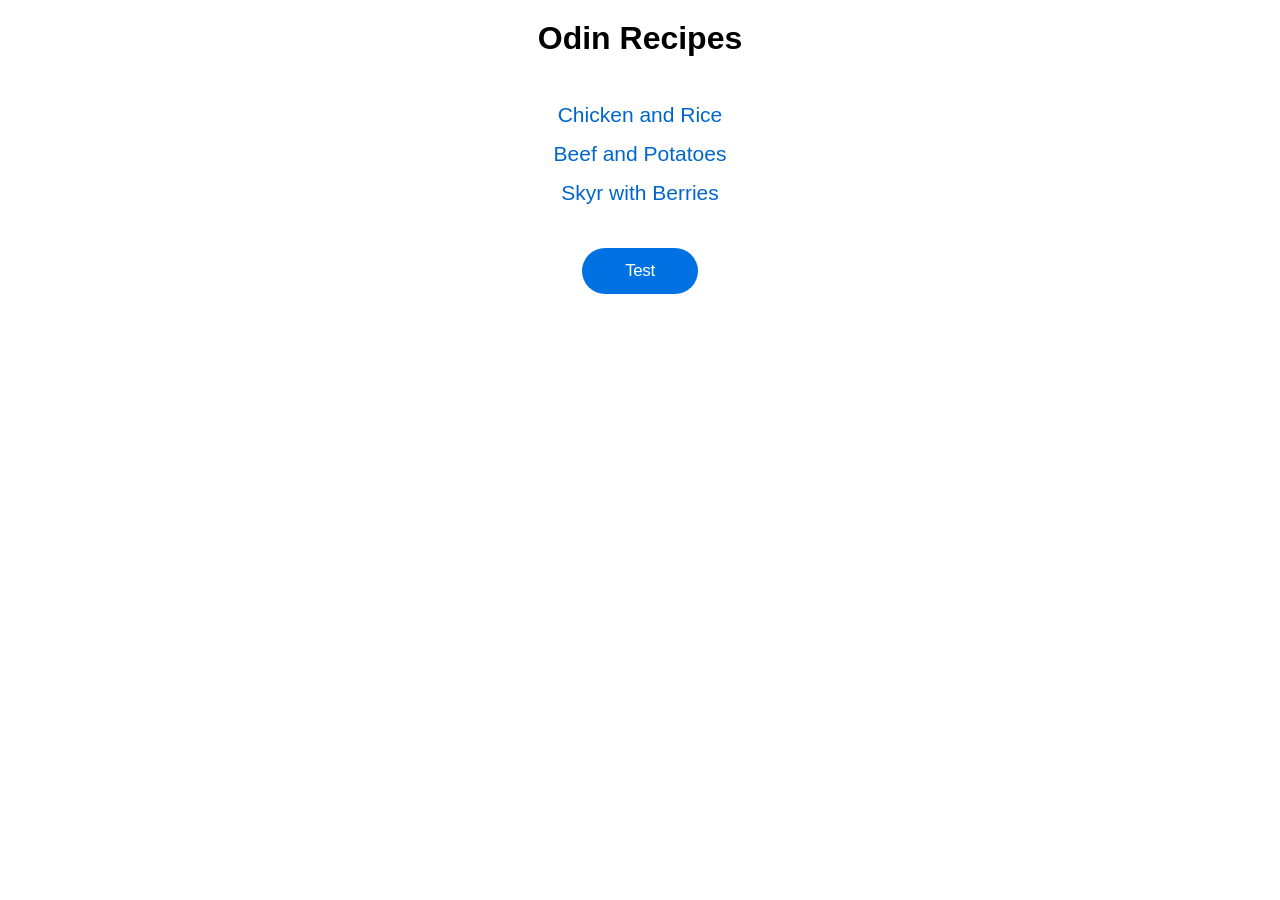
<file: index.html>
<!DOCTYPE html>
<html lang="en">
<head>
    <meta charset="UTF-8">
    <meta name="viewport" content="width=device-width, initial-scale=1.0">
    <title>Odin Recipes</title>
    <link rel="stylesheet" href="styles.css">
</head>
<body>
    <h1>Odin Recipes</h1>
    <ul id="nav">
        <li><a href="recipes/chickenandrice.html">Chicken and Rice</a></li>
        <li><a href="recipes/beefandpotatoes.html">Beef and Potatoes</a></li>
        <li><a href="recipes/skyrwithberries.html">Skyr with Berries</a></li>
    </ul>
    
    <!-- Experiment: Inspecting and copying the Apple website -->
    <button>Test</button>
</body>
</html>
</file>
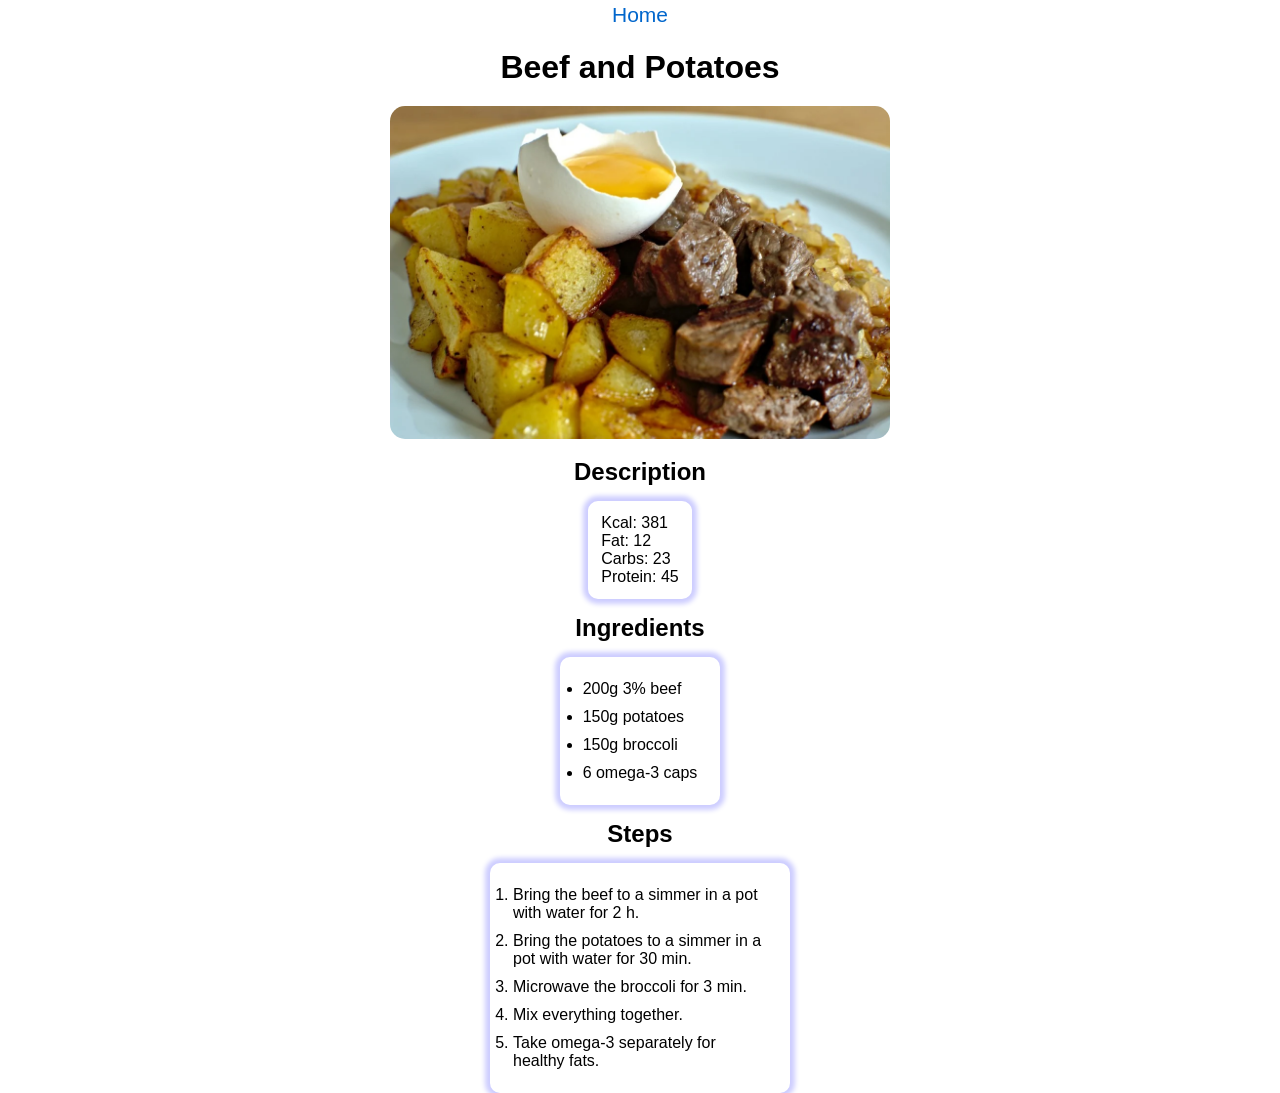
<file: recipes/beefandpotatoes.html>
<!DOCTYPE html>
<html lang="en">
<head>
    <meta charset="UTF-8">
    <meta name="viewport" content="width=device-width, initial-scale=1.0">
    <title>Beef and Potatoes</title>
    <link rel="stylesheet" href="../styles.css">
</head>
<body>
    <a href="../index.html">Home</a>
    <h1>Beef and Potatoes</h1>
    <img src="../img/beefandpotatoes.webp" width="500" alt="Beef and potatoes">
    <h2>Description</h2>
    <article>
        <p>Kcal: 381</p>
        <p>Fat: 12</p>
        <p>Carbs: 23</p>
        <p>Protein: 45</p>
    </article>
    <h2>Ingredients</h2>
    <ul>
        <li>200g 3% beef</li>
        <li>150g potatoes</li>
        <li>150g broccoli</li>
        <li>6 omega-3 caps</li>
    </ul>
    <h2>Steps</h2>
    <ol class="steps-list">
        <li>Bring the beef to a simmer in a pot with water for 2 h.</li>
        <li>Bring the potatoes to a simmer in a pot with water for 30 min.</li>
        <li>Microwave the broccoli for 3 min.</li>
        <li>Mix everything together.</li>
        <li>Take omega-3 separately for healthy fats.</li>
    </ol>
</body>
</html>
</file>
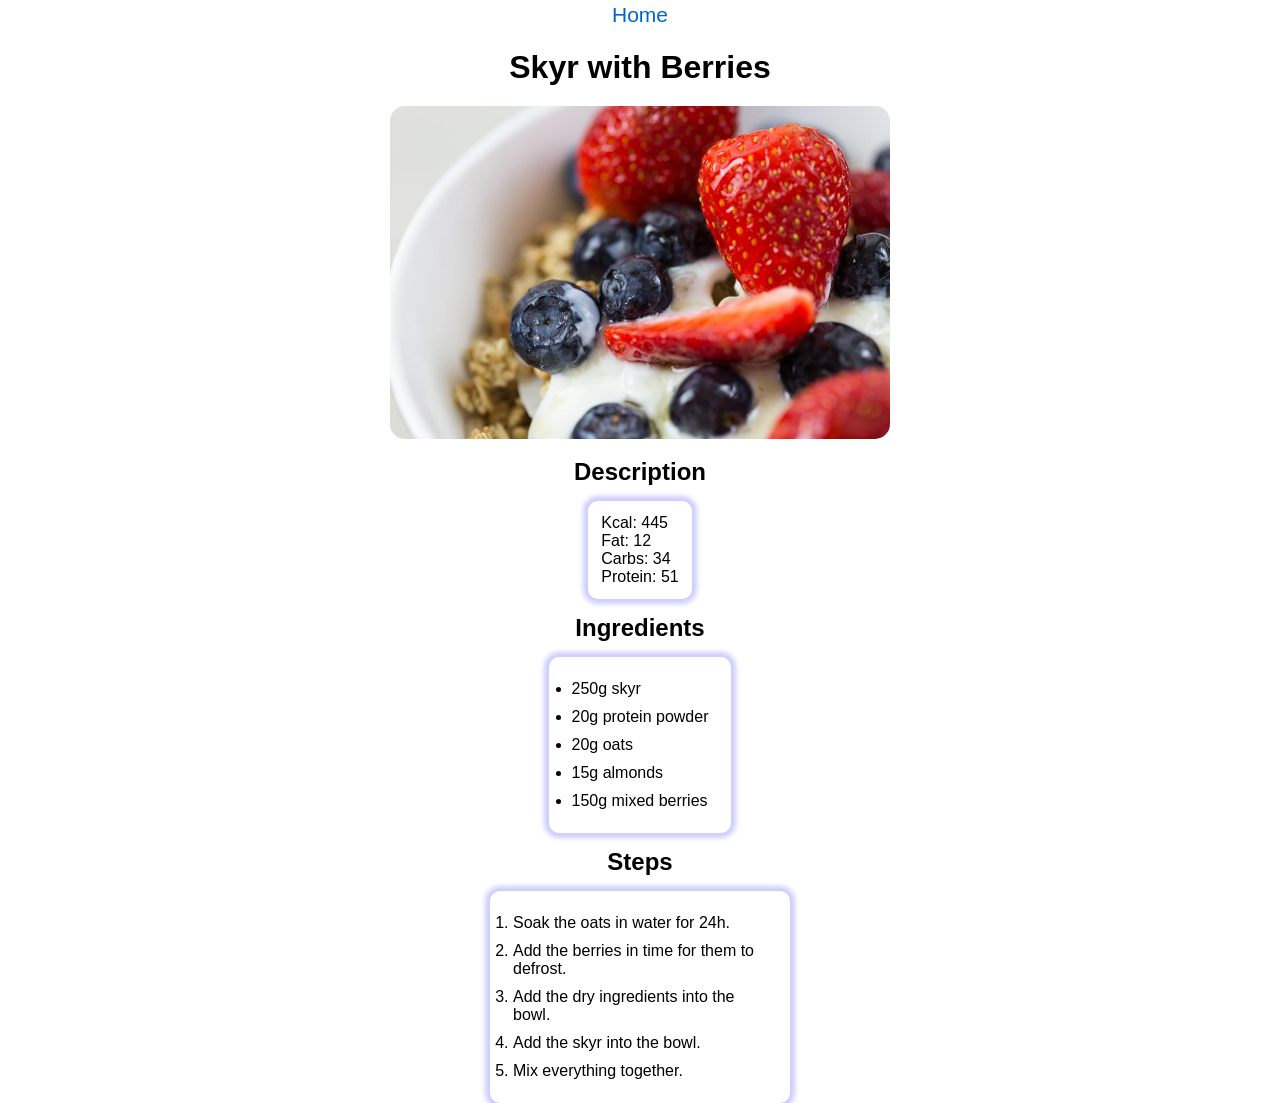
<file: recipes/skyrwithberries.html>
<!DOCTYPE html>
<html lang="en">
<head>
    <meta charset="UTF-8">
    <meta name="viewport" content="width=device-width, initial-scale=1.0">
    <title>Skyr with Berries</title>
    <link rel="stylesheet" href="../styles.css">
</head>
<body>
    <a href="../index.html">Home</a>
    <h1>Skyr with Berries</h1>
    <img src="../img/skyrwithberries.jpg" width="500" alt="Skyr with Berries">
    <h2>Description</h2>
    <article>
        <p>Kcal: 445</p>
        <p>Fat: 12</p>
        <p>Carbs: 34</p>
        <p>Protein: 51</p>
    </article>
    <h2>Ingredients</h2>
    <ul>
        <li>250g skyr</li>
        <li>20g protein powder</li>
        <li>20g oats</li>
        <li>15g almonds</li>
        <li>150g mixed berries</li>
    </ul>
    <h2>Steps</h2>
    <ol class="steps-list">
        <li>Soak the oats in water for 24h.</li>
        <li>Add the berries in time for them to defrost.</li>
        <li>Add the dry ingredients into the bowl.</li>
        <li>Add the skyr into the bowl.</li>
        <li>Mix everything together.</li>
    </ol>
</body>
</html>
</file>
<file: styles.css>
* {
    margin: 0;
    padding: 0;
    box-sizing: border-box;

    /* Experiment: Inspecting and copying the Apple website */
    --globalnav-background: rgba(250, 250, 252, .8);

    --sk-body-background-color: rgb(255, 255, 255);

    --sk-button-padding-horizontal: 22px;
    --sk-button-padding-vertical: 12px;
    --sk-button-min-width-basis: 70px;
    --sk-button-margin-horizontal: 18px;
    --sk-button-margin-vertical: 18px;
    --sk-button-color: rgb(255, 255, 255);
    --sk-button-color-hover: var(--sk-button-color);
    --sk-button-color-active: var(--sk-button-color-hover);
    --sk-button-border-color: transparent;
    --sk-button-border-radius: 980px;
    --sk-button-border-width: 1px;
    --sk-button-box-sizing: content-box;
    --sk-button-width: auto;
    --sk-button-display: inline-block;
    --sk-button-background: rgb(0, 113, 227);
    --sk-button-background-hover: #0076DF;
    --sk-button-background-active: #006EDB;
}

body {
    font-family: SF Pro Text, SF Pro Icons, Helvetica Neue, Helvetica, Arial, sans-serif;
    text-align: center;
    font-style: normal;
}

h1 {
    margin: 20px;
}

h2 {
    margin: 15px;
}

article, ul, ol {
    display: inline-block;
    box-shadow: 0 0 5px 5px rgb(0 0 255 / 0.2);
    padding: 13px;
    border-radius: 10px;
}

p {
    text-align: left;
}

li {
    margin: 10px;
    text-align: left;
}

a {
    color: #06c;
    text-decoration: none;
    cursor: pointer;
    font-weight: 400;
    text-align: center;
    font-size: 21px;
    line-height: 1.381002381;
}

a:hover {
    text-decoration: underline;
}

img {
    border-radius: 15px;
}

#nav {
    display: block;
    box-shadow: none;
    padding: 13px;
    border-radius: 10px;
    list-style: none;
}

#nav li {
    text-align: center;
}

.steps-list {
    max-width: 300px;
}

/* Experiment: Inspecting and copying the Apple website */
button {
    font-size: 17px;
    line-height: 1.1764805882;
    font-weight: 400;
    letter-spacing: -.022em;
    font-family: SF Pro Text, SF Pro Icons, Helvetica Neue, Helvetica, Arial, sans-serif;
    background: var(--sk-button-background, rgb(0, 113, 227));
    color: var(--sk-button-color, rgb(255, 255, 255));
    border-radius: var(--sk-button-border-radius, 980px);
    padding: var(--sk-button-padding-vertical, 12px) var(--sk-button-padding-horizontal, 22px);
    margin: var(--sk-button-margin-horizontal, 18px) var(--sk-button-margin-vertical, 18px);
    min-width: var(--sk-button-min-width-basis, 70px);
    border-color: var(--sk-button-border-color, transparent);
    border-width: var(--sk-button-border-width, 1px);
    box-sizing: var(--sk-button-box-sizing, content-box);
    width: var(--sk-button-width, auto);
    display: var(--sk-button-display, inline-block);
}

button:hover {
    color: var(--sk-button-color-hover, rgb(255, 255, 255));
    background-color: var(--sk-button-background-hover, #0076DF);
    cursor: pointer;
}

button:active {
    color: var(--sk-button-color-active, rgb(255, 255, 255));
    background-color: var(--sk-button-background-active, #006EDB);
}
</file>
